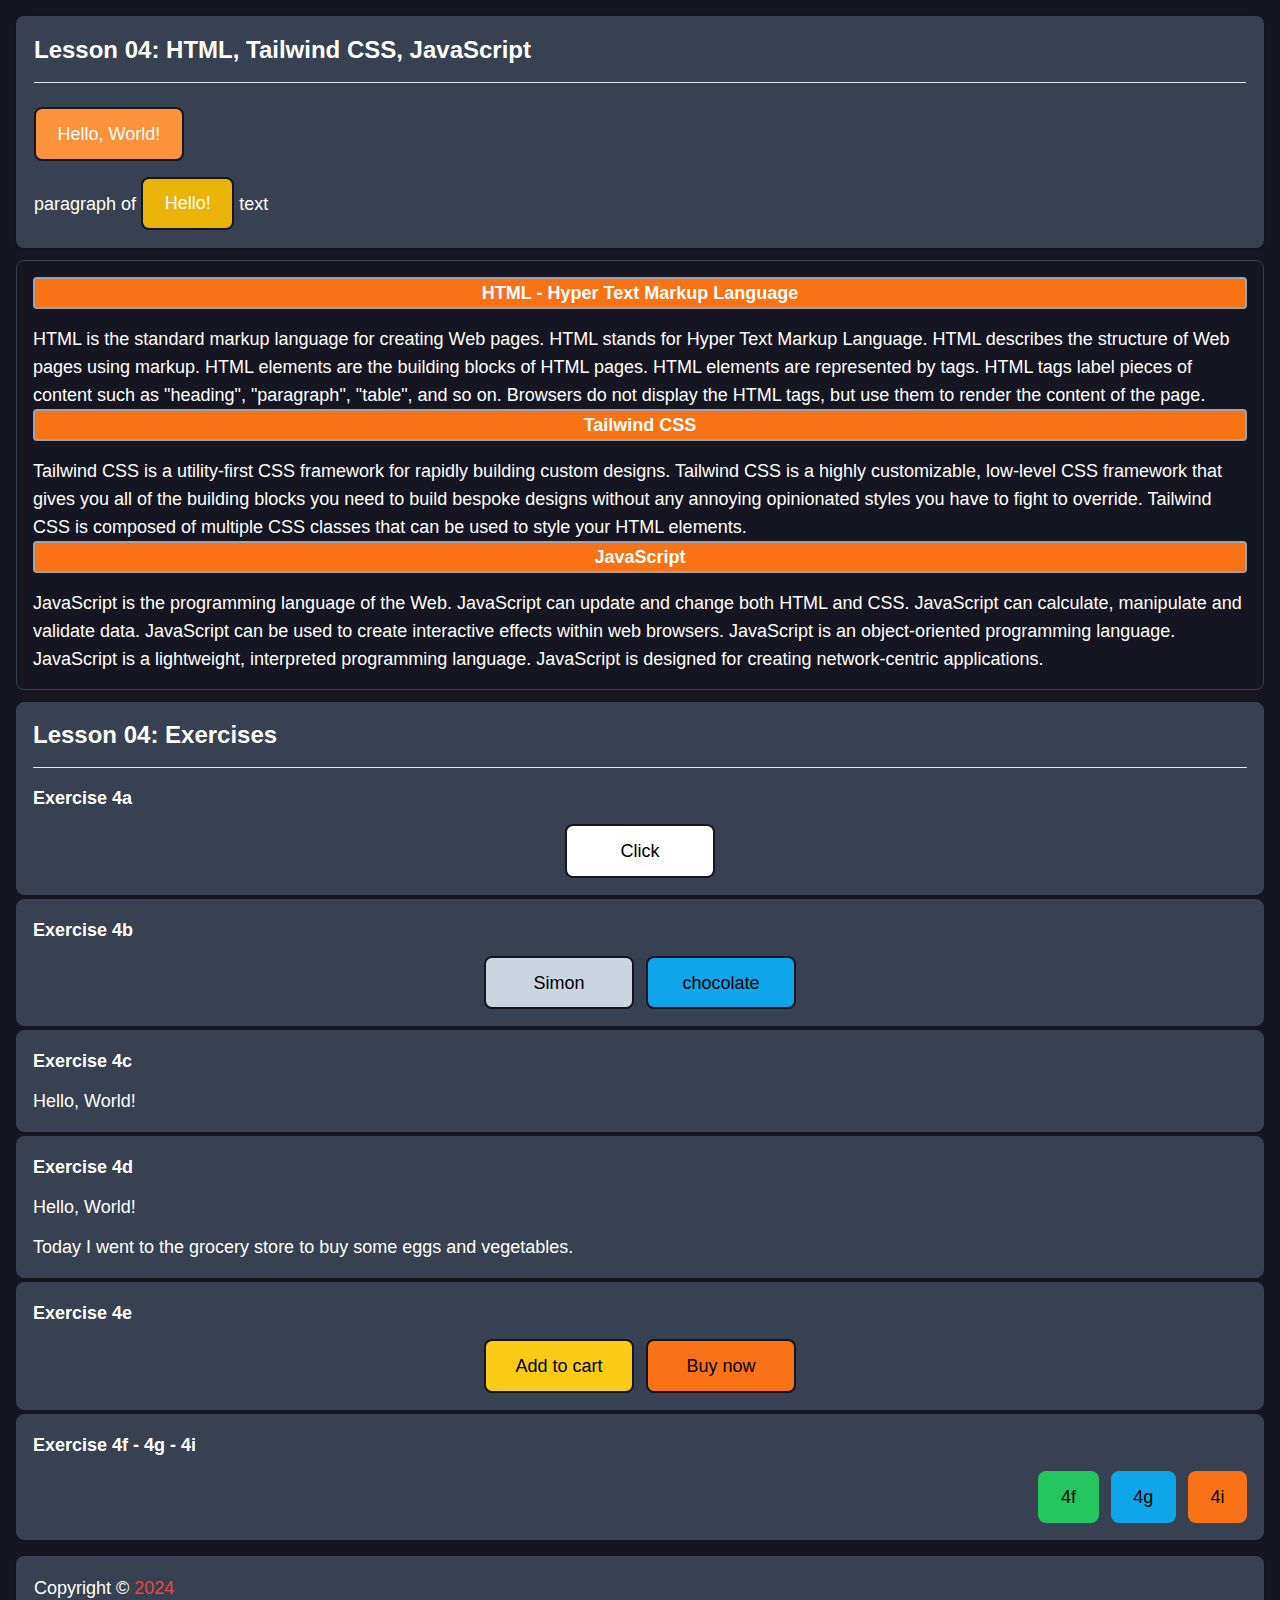
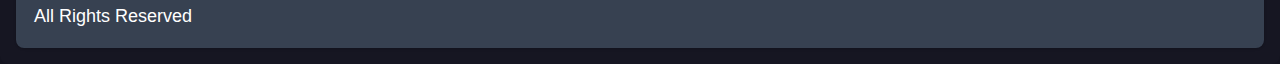
<file: index.html>
<!doctype html>
<html lang="en" class="scroll-smooth">

<head>
  <meta charset="UTF-8" />
  <link rel="icon" type="image/svg+xml" href="/vite.svg" />
  <meta name="viewport" content="width=device-width, initial-scale=1.0" />
  <title>HTML + CSS + JavaScript</title>
  <link rel="stylesheet" href="/src/style.css" />

</head>

<body
  class="bg-primary max-h-full justify-center items-center h-full sm:h-full md:h-full sm:p-4 md:p-4 p-4 m-auto rounded-lg shadow-lg text-white font-pregular text-lg sm:overflow-scroll md:overflow-scroll overflow-scroll">
  <div class="flex flex-col">
    <header>
      <div id="app"
        class="h-full max-h-full p-4 rounded-lg shadow border-2 border-gray-700 dark:border-gray-800 bg-gray-700 dark:bg-gray-800">
        <h2 class="text-2xl font-bold">
          Lesson 04: HTML, Tailwind CSS, JavaScript
        </h2>
        <hr class="my-4" />
        <div class="mt-6">
          <button class="darkorange-button bg-orange-400" title="Good job!" onclick="alert('Good job!')">
            Hello, World!
          </button>
          <p class="mt-4">
            paragraph of
            <button class="yellow-button bg-yellow-500">Hello!</button> text
          </p>
        </div>
      </div>
    </header>
    <main>
      <section>
        <div
          class="bg-primary dark:bg-gray-800 rounded-lg border border-gray-700 mt-3 p-4 flex flex-col items-center justify-center">
          <h2 class="font-bold border-2 border-gray-400 bg-orange-500 w-full rounded text-white mb-4 text-center">
            HTML - Hyper Text Markup Language
          </h2>
          <p>
            HTML is the standard markup language for creating Web pages. HTML
            stands for Hyper Text Markup Language. HTML describes the
            structure of Web pages using markup. HTML elements are the
            building blocks of HTML pages. HTML elements are represented by
            tags. HTML tags label pieces of content such as "heading",
            "paragraph", "table", and so on. Browsers do not display the HTML
            tags, but use them to render the content of the page.
          </p>
          <h2 class="font-bold border-2 border-gray-400 bg-orange-500 w-full rounded text-white mb-4 text-center">
            Tailwind CSS
          </h2>
          <p>
            Tailwind CSS is a utility-first CSS framework for rapidly building
            custom designs. Tailwind CSS is a highly customizable, low-level
            CSS framework that gives you all of the building blocks you need
            to build bespoke designs without any annoying opinionated styles
            you have to fight to override. Tailwind CSS is composed of
            multiple CSS classes that can be used to style your HTML elements.
          </p>
          <h2 class="font-bold border-2 border-gray-400 bg-orange-500 w-full rounded text-white mb-4 text-center">
            JavaScript
          </h2>
          <p>
            JavaScript is the programming language of the Web. JavaScript can
            update and change both HTML and CSS. JavaScript can calculate,
            manipulate and validate data. JavaScript can be used to create
            interactive effects within web browsers. JavaScript is an
            object-oriented programming language. JavaScript is a lightweight,
            interpreted programming language. JavaScript is designed for
            creating network-centric applications.
          </p>
        </div>
        <section class="mt-3">
          <div class="bg-gray-700 dark:bg-gray-800 rounded-lg border border-gray-700 p-4 flex flex-col">
            <h2 class="font-bold text-2xl font-pbold">
              Lesson 04: Exercises
            </h2>
            <hr class="my-4" />
            <h3 class="font-bold mb-3">Exercise 4a</h3>
            <div class="flex flex-row gap-3 justify-center items-center">
              <button class="click-button bg-white text-black">Click</button>
            </div>
          </div>
          <div class="bg-gray-700 dark:bg-gray-800 rounded-lg border border-gray-700 p-4 mt-1">
            <h3 class="font-bold mb-3">Exercise 4b</h3>
            <div class="flex flex-row gap-3 justify-center items-center">
              <button class="click-button bg-slate-300 text-black">
                Simon
              </button>
              <button class="click-button bg-sky-500 text-black">
                chocolate
              </button>
            </div>
          </div>
          <div class="bg-gray-700 dark:bg-gray-800 rounded-lg border border-gray-700 p-4 mt-1">
            <h3 class="font-bold mb-3">Exercise 4c</h3>
            <div class="flex flex-col gap-3">
              <p>Hello, World!</p>
            </div>
          </div>
          <div class="bg-gray-700 dark:bg-gray-800 rounded-lg border border-gray-700 p-4 mt-1">
            <h3 class="font-bold mb-3">Exercise 4d</h3>
            <div class="flex flex-col gap-3">
              <p>Hello, World!</p>
              <p>
                Today I went to the grocery store to buy some eggs and
                vegetables.
              </p>
            </div>
          </div>
          <div class="bg-gray-700 dark:bg-gray-800 rounded-lg border border-gray-700 p-4 mt-1">
            <h3 class="font-bold mb-3">Exercise 4e</h3>
            <div class="flex flex-row justify-center items-center gap-3">
              <button class="add-to-cart-button bg-yellow-400 text-black">
                Add to cart
              </button>
              <button class="buy-now-button bg-orange-500 text-black">
                Buy now
              </button>
            </div>
          </div>
          <div class="bg-gray-700 dark:bg-gray-800 rounded-lg border border-gray-700 p-4 mt-1">
            <h3 class="font-bold mb-3">Exercise 4f - 4g - 4i</h3>
            <div class="flex flex-row justify-end items-end gap-3">
              <button class="back-to-home-button bg-green-500 text-black"
                onclick="window.location.href = `${window.location.origin}/src/4f.html`">
                4f
              </button>
              <button class="back-to-home-button bg-sky-500 text-black"
                onclick="window.location.href = `${window.location.origin}/src/4g.html`">
                4g
              </button>
              <button class="back-to-home-button bg-orange-500 text-black"
                onclick="window.location.href = `${window.location.origin}/src/4i.html`">
                4i
              </button>
            </div>
          </div>
        </section>
      </section>
    </main>
    <footer>
      <div
        class="p-4 flex flex-col items-start justify-start mt-4 rounded-lg shadow border-2 border-gray-700 dark:border-gray-800 bg-gray-700 dark:bg-gray-800">
        <p class="font-bold hidden">Footer</p>
        <p class="text-right">
          Copyright &copy; <span class="text-red-500" id="year">2024</span>
        </p>
        <p class="text-right">All Rights Reserved</p>
      </div>
    </footer>
  </div>
  <script>
    // This is a comment
    // This code creates a pop-up alert
    // alert('Hello, World!');

    /*
    multi
    line
    comment
    */
    // This code logs a message to the console
    console.log(2 + 2);
    let sum = 2 + 2;
    console.log(sum);
    console.log('some' + 'text');
  </script>
</body>

</html>

<!-- type="module" src="/main.js" -->
</file>
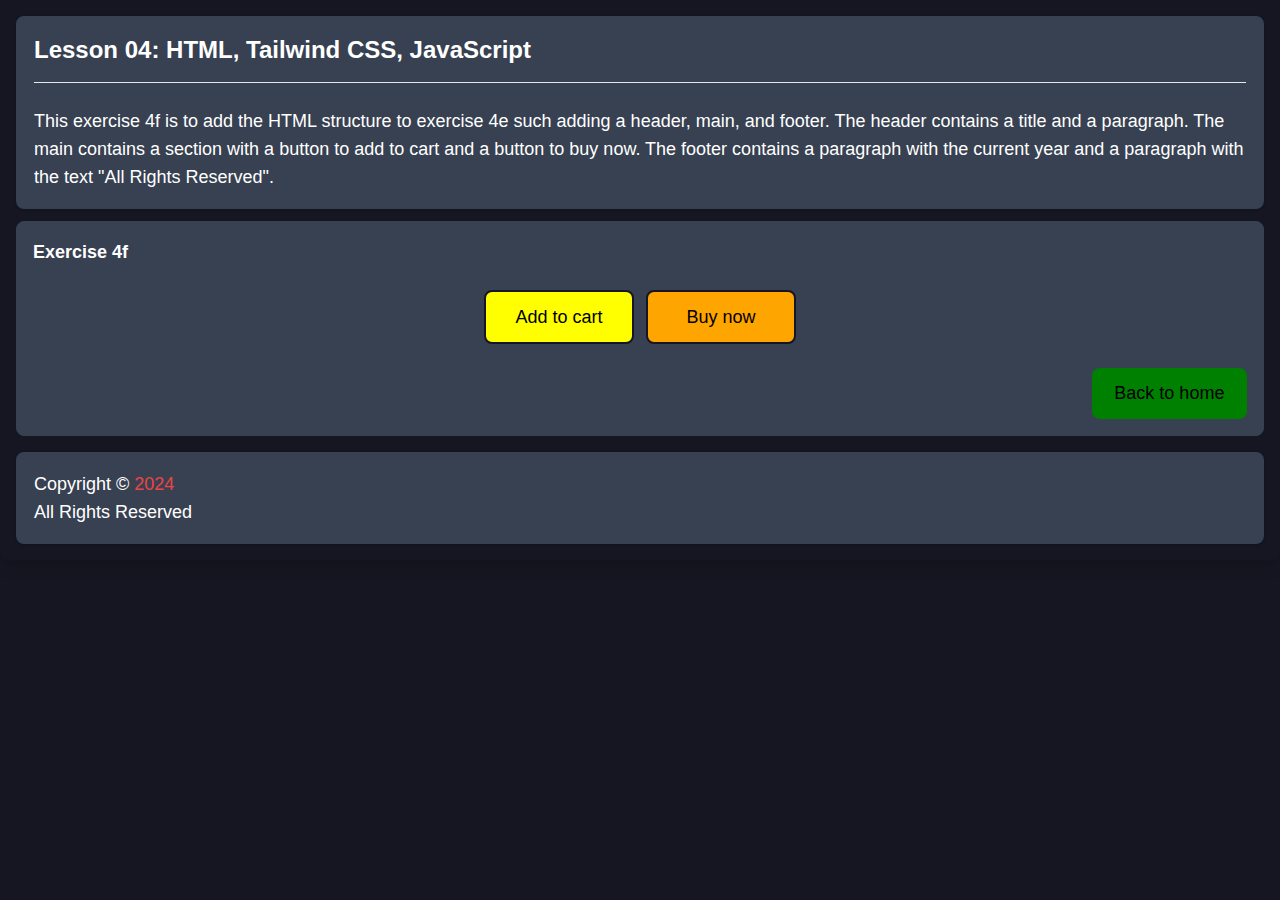
<file: src/4f.html>
<!doctype html>
<html lang="en" class="scroll-smooth">
  <head>
    <meta charset="UTF-8" />
    <meta name="viewport" content="width=device-width, initial-scale=1.0" />
    <title>Exercise 4f</title>
    <link rel="stylesheet" href="/src/style.css" />
    <style>
      .add-to-cart-button {
        background-color: yellow;
      }

      .buy-now-button {
        background-color: orange;
      }
      .back-to-home-button {
        background-color: green;
      }
    </style>
  </head>
  <body
    class="bg-primary max-h-full justify-center items-center h-full sm:h-full md:h-full sm:p-4 md:p-4 p-4 m-auto rounded-lg shadow-lg text-white font-pregular text-lg sm:overflow-scroll md:overflow-scroll overflow-scroll"
  >
    <div id="app" class="flex flex-col">
      <header>
        <div
          class="h-full max-h-full p-4 rounded-lg shadow border-2 border-gray-700 dark:border-gray-800 bg-gray-700 dark:bg-gray-800"
        >
          <h2 class="text-2xl font-bold">Lesson 04: HTML, Tailwind CSS, JavaScript</h2>
          <hr class="my-4" />
          <div class="mt-6">
            <p>
              This exercise 4f is to add the HTML structure to exercise 4e such
              adding a header, main, and footer. The header contains a title and
              a paragraph. The main contains a section with a button to add to
              cart and a button to buy now. The footer contains a paragraph with
              the current year and a paragraph with the text "All Rights
              Reserved".
            </p>
          </div>
        </div>
      </header>
      <main>
        <section>
          <div
            class="bg-gray-700 dark:bg-gray-800 rounded-lg border border-gray-700 mt-3 p-4"
          >
            <h2 class="font-bold">Exercise 4f</h2>
            <div class="mt-6 flex flex-row justify-center items-center gap-3">
              <button
                class="add-to-cart-button text-black"
                title="Add to cart"
                onclick="alert('Added to cart!')"
              >
                Add to cart
              </button>
              <button
                class="buy-now-button text-black"
                title="Buy now"
                onclick="alert('Buy now!')"
              >
                Buy now
              </button>
            </div>
            <div class="mt-6 flex flex-row justify-end items-end">
              <button
                class="back-to-home-button text-black"
                title="Back to home"
                onclick="window.location.href = `${window.location.origin}/index.html`"
              >
                Back to home
              </button>
          </div>
        </section>
      </main>
      <footer>
        <div
          class="p-4 flex flex-col items-start justify-start mt-4 rounded-lg shadow border-2 border-gray-700 dark:border-gray-800 bg-gray-700 dark:bg-gray-800"
        >
          <p class="font-bold hidden">Footer</p>
          <p class="text-right">
            Copyright &copy; <span class="text-red-500" id="year">2024</span>
          </p>
          <p class="text-right">All Rights Reserved</p>
        </div>
      </footer>
    </div>
  </body>
</html>
</file>
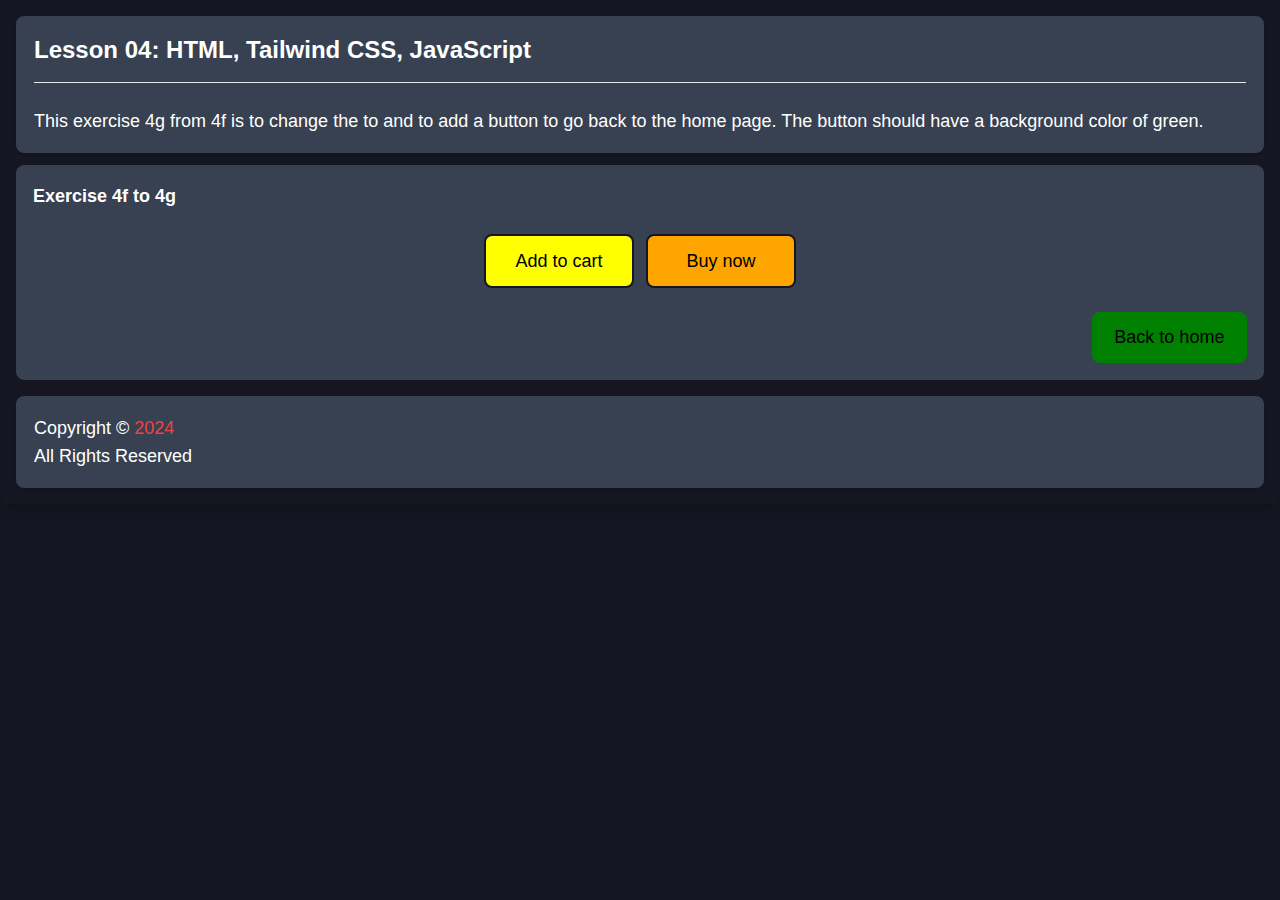
<file: src/4g.html>
<!doctype html>
<html lang="en" class="scroll-smooth">
  <head>
    <meta charset="UTF-8" />
    <meta name="viewport" content="width=device-width, initial-scale=1.0" />
    <title>Exercise 4G | Buttons</title>
    <link rel="stylesheet" href="/src/style.css" />
    <style>
      .add-to-cart-button {
        background-color: yellow;
      }

      .buy-now-button {
        background-color: orange;
      }
      .back-to-home-button {
        background-color: green;
      }
    </style>
  </head>
  <body
    class="bg-primary max-h-full justify-center items-center h-full sm:h-full md:h-full sm:p-4 md:p-4 p-4 m-auto rounded-lg shadow-lg text-white font-pregular text-lg sm:overflow-scroll md:overflow-scroll overflow-scroll"
  >
    <div id="app" class="flex flex-col">
      <header>
        <div
          class="h-full max-h-full p-4 rounded-lg shadow border-2 border-gray-700 dark:border-gray-800 bg-gray-700 dark:bg-gray-800"
        >
          <h2 class="text-2xl font-bold">Lesson 04: HTML, Tailwind CSS, JavaScript</h2>
          <hr class="my-4" />
          <div class="mt-6">
            <p>
              This exercise 4g from 4f is to change the <title>Exercise 4f</title> to <title>Exercise 4g | Buttons</title> and to add a button to go back to the home page. The button should have a background color of green.
            </p>
          </div>
        </div>
      </header>
      <main>
        <section>
          <div
            class="bg-gray-700 dark:bg-gray-800 rounded-lg border border-gray-700 mt-3 p-4"
          >
            <h2 class="font-bold">Exercise 4f to 4g</h2>
            <div class="mt-6 flex flex-row justify-center items-center gap-3">
              <button
                class="add-to-cart-button text-black"
                title="Add to cart"
                onclick="alert('Added to cart!')"
              >
                Add to cart
              </button>
              <button
                class="buy-now-button text-black"
                title="Buy now"
                onclick="alert('Buy now!')"
              >
                Buy now
              </button>
            </div>
            <div class="mt-6 flex flex-row justify-end items-end">
              <button
                class="back-to-home-button text-black"
                title="Back to home"
                onclick="window.location.href = `${window.location.origin}/index.html`"
              >
                Back to home
              </button>
          </div>
        </section>
      </main>
      <footer>
        <div
          class="p-4 flex flex-col items-start justify-start mt-4 rounded-lg shadow border-2 border-gray-700 dark:border-gray-800 bg-gray-700 dark:bg-gray-800"
        >
          <p class="font-bold hidden">Footer</p>
          <p class="text-right">
            Copyright &copy; <span class="text-red-500" id="year">2024</span>
          </p>
          <p class="text-right">All Rights Reserved</p>
        </div>
      </footer>
    </div>
    <script>
      // This is a comment
      // This code creates a pop-up alert
      // alert('Hello, World!');

      /*
      multi
      line
      comment
      */
      console.log('Welcome!');
    </script>
  </body>
</html>
</file>
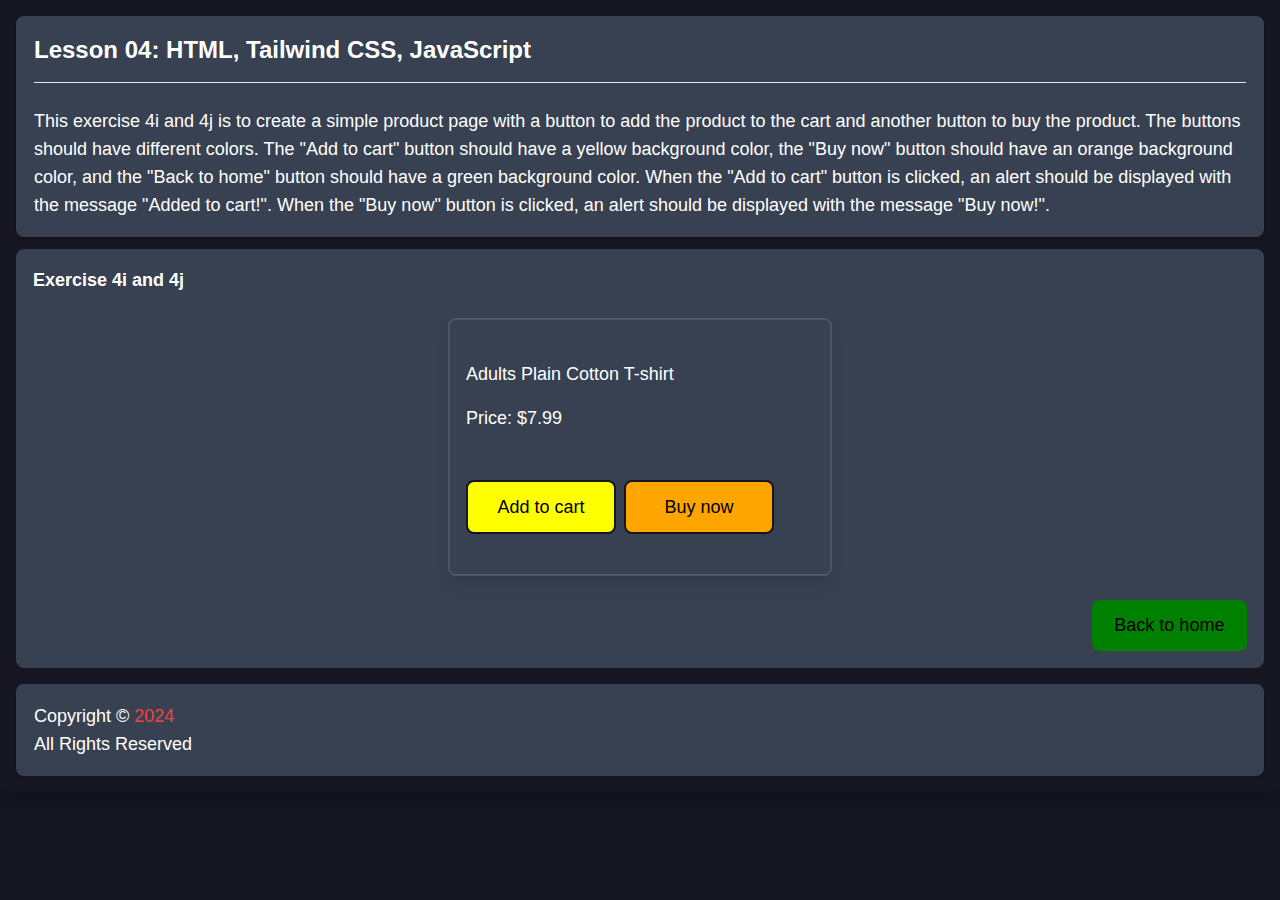
<file: src/4i.html>
<!doctype html>
<html lang="en" class="scroll-smooth">

<head>
  <meta charset="UTF-8" />
  <meta name="viewport" content="width=device-width, initial-scale=1.0" />
  <title>Exercise 4f</title>
  <link rel="stylesheet" href="/src/style.css" />
  <style>
    .add-to-cart-button {
      background-color: yellow;
    }

    .buy-now-button {
      background-color: orange;
    }

    .back-to-home-button {
      background-color: green;
    }
  </style>
</head>

<body
  class="bg-primary max-h-full justify-center items-center h-full sm:h-full md:h-full sm:p-4 md:p-4 p-4 m-auto rounded-lg shadow-lg text-white font-pregular text-lg sm:overflow-scroll md:overflow-scroll overflow-scroll">
  <div id="app" class="flex flex-col">
    <header>
      <div
        class="h-full max-h-full p-4 rounded-lg shadow border-2 border-gray-700 dark:border-gray-800 bg-gray-700 dark:bg-gray-800">
        <h2 class="text-2xl font-bold">
          Lesson 04: HTML, Tailwind CSS, JavaScript
        </h2>
        <hr class="my-4" />
        <div class="mt-6">
          <p>
            This exercise 4i and 4j is to create a simple product page with a
            button to add the product to the cart and another button to buy
            the product. The buttons should have different colors. The "Add to
            cart" button should have a yellow background color, the "Buy now"
            button should have an orange background color, and the "Back to
            home" button should have a green background color. When the "Add
            to cart" button is clicked, an alert should be displayed with the
            message "Added to cart!". When the "Buy now" button is clicked, an
            alert should be displayed with the message "Buy now!".
          </p>
        </div>
      </div>
    </header>
    <main>
      <section>
        <div class="bg-gray-700 dark:bg-gray-800 rounded-lg border border-gray-700 mt-3 p-4">
          <h2 class="font-bold">Exercise 4i and 4j</h2>
          <div class="flex justify-center items-center">
            <div class="mt-6 border-2 border-gray-600 w-96 rounded-lg shadow-lg flex content-center">
              <div class="p-4 mt-6 mb-6">
                <div class="mb-6">
                  <p>Adults Plain Cotton T-shirt</p>
                  <p class="mt-4">Price: $7.99</p>
                </div>
                <div class="mt-12 mb-12">
                  <!-- I added some extra spaces to make the code easier to read. -->
                </div>
                <div class="flex flex-row gap-2 mt-6">
                  <button class="add-to-cart-button text-black" title="Add to cart" onclick="alert('Added')">
                    Add to cart
                  </button>
                  <button class="buy-now-button text-black" title="Buy now" onclick="
                    alert('Loading...');
                    alert('Purchased');
                  ">Buy now
                  </button>
                </div>
              </div>
            </div>
          </div>
          <div class="mt-6 flex justify-end items-end">
            <button class="back-to-home-button text-black" title="Back to home"
              onclick="window.location.href = `${window.location.origin}/index.html`">
              Back to home
            </button>
          </div>
        </div>
      </section>
    </main>
    <footer>
      <div
        class="p-4 flex flex-col items-start justify-start mt-4 rounded-lg shadow border-2 border-gray-700 dark:border-gray-800 bg-gray-700 dark:bg-gray-800">
        <p class="font-bold hidden">Footer</p>
        <p class="text-right">
          Copyright &copy; <span class="text-red-500" id="year">2024</span>
        </p>
        <p class="text-right">All Rights Reserved</p>
      </div>
    </footer>
  </div>
</body>

</html>
</file>
<file: src/style.css>
/*
! tailwindcss v3.4.6 | MIT License | https://tailwindcss.com
*/

/*
1. Prevent padding and border from affecting element width. (https://github.com/mozdevs/cssremedy/issues/4)
2. Allow adding a border to an element by just adding a border-width. (https://github.com/tailwindcss/tailwindcss/pull/116)
*/

*,
::before,
::after {
  box-sizing: border-box;
  /* 1 */
  border-width: 0;
  /* 2 */
  border-style: solid;
  /* 2 */
  border-color: #e5e7eb;
  /* 2 */
}

::before,
::after {
  --tw-content: '';
}

/*
1. Use a consistent sensible line-height in all browsers.
2. Prevent adjustments of font size after orientation changes in iOS.
3. Use a more readable tab size.
4. Use the user's configured `sans` font-family by default.
5. Use the user's configured `sans` font-feature-settings by default.
6. Use the user's configured `sans` font-variation-settings by default.
7. Disable tap highlights on iOS
*/

html,
:host {
  line-height: 1.5;
  /* 1 */
  -webkit-text-size-adjust: 100%;
  /* 2 */
  -moz-tab-size: 4;
  /* 3 */
  -o-tab-size: 4;
     tab-size: 4;
  /* 3 */
  font-family: Poppins, sans-serif;
  /* 4 */
  font-feature-settings: normal;
  /* 5 */
  font-variation-settings: normal;
  /* 6 */
  -webkit-tap-highlight-color: transparent;
  /* 7 */
}

/*
1. Remove the margin in all browsers.
2. Inherit line-height from `html` so users can set them as a class directly on the `html` element.
*/

body {
  margin: 0;
  /* 1 */
  line-height: inherit;
  /* 2 */
}

/*
1. Add the correct height in Firefox.
2. Correct the inheritance of border color in Firefox. (https://bugzilla.mozilla.org/show_bug.cgi?id=190655)
3. Ensure horizontal rules are visible by default.
*/

hr {
  height: 0;
  /* 1 */
  color: inherit;
  /* 2 */
  border-top-width: 1px;
  /* 3 */
}

/*
Add the correct text decoration in Chrome, Edge, and Safari.
*/

abbr:where([title]) {
  -webkit-text-decoration: underline dotted;
          text-decoration: underline dotted;
}

/*
Remove the default font size and weight for headings.
*/

h1,
h2,
h3,
h4,
h5,
h6 {
  font-size: inherit;
  font-weight: inherit;
}

/*
Reset links to optimize for opt-in styling instead of opt-out.
*/

a {
  color: inherit;
  text-decoration: inherit;
}

/*
Add the correct font weight in Edge and Safari.
*/

b,
strong {
  font-weight: bolder;
}

/*
1. Use the user's configured `mono` font-family by default.
2. Use the user's configured `mono` font-feature-settings by default.
3. Use the user's configured `mono` font-variation-settings by default.
4. Correct the odd `em` font sizing in all browsers.
*/

code,
kbd,
samp,
pre {
  font-family: ui-monospace, SFMono-Regular, Menlo, Monaco, Consolas, "Liberation Mono", "Courier New", monospace;
  /* 1 */
  font-feature-settings: normal;
  /* 2 */
  font-variation-settings: normal;
  /* 3 */
  font-size: 1em;
  /* 4 */
}

/*
Add the correct font size in all browsers.
*/

small {
  font-size: 80%;
}

/*
Prevent `sub` and `sup` elements from affecting the line height in all browsers.
*/

sub,
sup {
  font-size: 75%;
  line-height: 0;
  position: relative;
  vertical-align: baseline;
}

sub {
  bottom: -0.25em;
}

sup {
  top: -0.5em;
}

/*
1. Remove text indentation from table contents in Chrome and Safari. (https://bugs.chromium.org/p/chromium/issues/detail?id=999088, https://bugs.webkit.org/show_bug.cgi?id=201297)
2. Correct table border color inheritance in all Chrome and Safari. (https://bugs.chromium.org/p/chromium/issues/detail?id=935729, https://bugs.webkit.org/show_bug.cgi?id=195016)
3. Remove gaps between table borders by default.
*/

table {
  text-indent: 0;
  /* 1 */
  border-color: inherit;
  /* 2 */
  border-collapse: collapse;
  /* 3 */
}

/*
1. Change the font styles in all browsers.
2. Remove the margin in Firefox and Safari.
3. Remove default padding in all browsers.
*/

button,
input,
optgroup,
select,
textarea {
  font-family: inherit;
  /* 1 */
  font-feature-settings: inherit;
  /* 1 */
  font-variation-settings: inherit;
  /* 1 */
  font-size: 100%;
  /* 1 */
  font-weight: inherit;
  /* 1 */
  line-height: inherit;
  /* 1 */
  letter-spacing: inherit;
  /* 1 */
  color: inherit;
  /* 1 */
  margin: 0;
  /* 2 */
  padding: 0;
  /* 3 */
}

/*
Remove the inheritance of text transform in Edge and Firefox.
*/

button,
select {
  text-transform: none;
}

/*
1. Correct the inability to style clickable types in iOS and Safari.
2. Remove default button styles.
*/

button,
input:where([type='button']),
input:where([type='reset']),
input:where([type='submit']) {
  -webkit-appearance: button;
  /* 1 */
  background-color: transparent;
  /* 2 */
  background-image: none;
  /* 2 */
}

/*
Use the modern Firefox focus style for all focusable elements.
*/

:-moz-focusring {
  outline: auto;
}

/*
Remove the additional `:invalid` styles in Firefox. (https://github.com/mozilla/gecko-dev/blob/2f9eacd9d3d995c937b4251a5557d95d494c9be1/layout/style/res/forms.css#L728-L737)
*/

:-moz-ui-invalid {
  box-shadow: none;
}

/*
Add the correct vertical alignment in Chrome and Firefox.
*/

progress {
  vertical-align: baseline;
}

/*
Correct the cursor style of increment and decrement buttons in Safari.
*/

::-webkit-inner-spin-button,
::-webkit-outer-spin-button {
  height: auto;
}

/*
1. Correct the odd appearance in Chrome and Safari.
2. Correct the outline style in Safari.
*/

[type='search'] {
  -webkit-appearance: textfield;
  /* 1 */
  outline-offset: -2px;
  /* 2 */
}

/*
Remove the inner padding in Chrome and Safari on macOS.
*/

::-webkit-search-decoration {
  -webkit-appearance: none;
}

/*
1. Correct the inability to style clickable types in iOS and Safari.
2. Change font properties to `inherit` in Safari.
*/

::-webkit-file-upload-button {
  -webkit-appearance: button;
  /* 1 */
  font: inherit;
  /* 2 */
}

/*
Add the correct display in Chrome and Safari.
*/

summary {
  display: list-item;
}

/*
Removes the default spacing and border for appropriate elements.
*/

blockquote,
dl,
dd,
h1,
h2,
h3,
h4,
h5,
h6,
hr,
figure,
p,
pre {
  margin: 0;
}

fieldset {
  margin: 0;
  padding: 0;
}

legend {
  padding: 0;
}

ol,
ul,
menu {
  list-style: none;
  margin: 0;
  padding: 0;
}

/*
Reset default styling for dialogs.
*/

dialog {
  padding: 0;
}

/*
Prevent resizing textareas horizontally by default.
*/

textarea {
  resize: vertical;
}

/*
1. Reset the default placeholder opacity in Firefox. (https://github.com/tailwindlabs/tailwindcss/issues/3300)
2. Set the default placeholder color to the user's configured gray 400 color.
*/

input::-moz-placeholder, textarea::-moz-placeholder {
  opacity: 1;
  /* 1 */
  color: #9ca3af;
  /* 2 */
}

input::placeholder,
textarea::placeholder {
  opacity: 1;
  /* 1 */
  color: #9ca3af;
  /* 2 */
}

/*
Set the default cursor for buttons.
*/

button,
[role="button"] {
  cursor: pointer;
}

/*
Make sure disabled buttons don't get the pointer cursor.
*/

:disabled {
  cursor: default;
}

/*
1. Make replaced elements `display: block` by default. (https://github.com/mozdevs/cssremedy/issues/14)
2. Add `vertical-align: middle` to align replaced elements more sensibly by default. (https://github.com/jensimmons/cssremedy/issues/14#issuecomment-634934210)
   This can trigger a poorly considered lint error in some tools but is included by design.
*/

img,
svg,
video,
canvas,
audio,
iframe,
embed,
object {
  display: block;
  /* 1 */
  vertical-align: middle;
  /* 2 */
}

/*
Constrain images and videos to the parent width and preserve their intrinsic aspect ratio. (https://github.com/mozdevs/cssremedy/issues/14)
*/

img,
video {
  max-width: 100%;
  height: auto;
}

/* Make elements with the HTML hidden attribute stay hidden by default */

[hidden] {
  display: none;
}

*, ::before, ::after {
  --tw-border-spacing-x: 0;
  --tw-border-spacing-y: 0;
  --tw-translate-x: 0;
  --tw-translate-y: 0;
  --tw-rotate: 0;
  --tw-skew-x: 0;
  --tw-skew-y: 0;
  --tw-scale-x: 1;
  --tw-scale-y: 1;
  --tw-pan-x:  ;
  --tw-pan-y:  ;
  --tw-pinch-zoom:  ;
  --tw-scroll-snap-strictness: proximity;
  --tw-gradient-from-position:  ;
  --tw-gradient-via-position:  ;
  --tw-gradient-to-position:  ;
  --tw-ordinal:  ;
  --tw-slashed-zero:  ;
  --tw-numeric-figure:  ;
  --tw-numeric-spacing:  ;
  --tw-numeric-fraction:  ;
  --tw-ring-inset:  ;
  --tw-ring-offset-width: 0px;
  --tw-ring-offset-color: #fff;
  --tw-ring-color: rgb(59 130 246 / 0.5);
  --tw-ring-offset-shadow: 0 0 #0000;
  --tw-ring-shadow: 0 0 #0000;
  --tw-shadow: 0 0 #0000;
  --tw-shadow-colored: 0 0 #0000;
  --tw-blur:  ;
  --tw-brightness:  ;
  --tw-contrast:  ;
  --tw-grayscale:  ;
  --tw-hue-rotate:  ;
  --tw-invert:  ;
  --tw-saturate:  ;
  --tw-sepia:  ;
  --tw-drop-shadow:  ;
  --tw-backdrop-blur:  ;
  --tw-backdrop-brightness:  ;
  --tw-backdrop-contrast:  ;
  --tw-backdrop-grayscale:  ;
  --tw-backdrop-hue-rotate:  ;
  --tw-backdrop-invert:  ;
  --tw-backdrop-opacity:  ;
  --tw-backdrop-saturate:  ;
  --tw-backdrop-sepia:  ;
  --tw-contain-size:  ;
  --tw-contain-layout:  ;
  --tw-contain-paint:  ;
  --tw-contain-style:  ;
}

::backdrop {
  --tw-border-spacing-x: 0;
  --tw-border-spacing-y: 0;
  --tw-translate-x: 0;
  --tw-translate-y: 0;
  --tw-rotate: 0;
  --tw-skew-x: 0;
  --tw-skew-y: 0;
  --tw-scale-x: 1;
  --tw-scale-y: 1;
  --tw-pan-x:  ;
  --tw-pan-y:  ;
  --tw-pinch-zoom:  ;
  --tw-scroll-snap-strictness: proximity;
  --tw-gradient-from-position:  ;
  --tw-gradient-via-position:  ;
  --tw-gradient-to-position:  ;
  --tw-ordinal:  ;
  --tw-slashed-zero:  ;
  --tw-numeric-figure:  ;
  --tw-numeric-spacing:  ;
  --tw-numeric-fraction:  ;
  --tw-ring-inset:  ;
  --tw-ring-offset-width: 0px;
  --tw-ring-offset-color: #fff;
  --tw-ring-color: rgb(59 130 246 / 0.5);
  --tw-ring-offset-shadow: 0 0 #0000;
  --tw-ring-shadow: 0 0 #0000;
  --tw-shadow: 0 0 #0000;
  --tw-shadow-colored: 0 0 #0000;
  --tw-blur:  ;
  --tw-brightness:  ;
  --tw-contrast:  ;
  --tw-grayscale:  ;
  --tw-hue-rotate:  ;
  --tw-invert:  ;
  --tw-saturate:  ;
  --tw-sepia:  ;
  --tw-drop-shadow:  ;
  --tw-backdrop-blur:  ;
  --tw-backdrop-brightness:  ;
  --tw-backdrop-contrast:  ;
  --tw-backdrop-grayscale:  ;
  --tw-backdrop-hue-rotate:  ;
  --tw-backdrop-invert:  ;
  --tw-backdrop-opacity:  ;
  --tw-backdrop-saturate:  ;
  --tw-backdrop-sepia:  ;
  --tw-contain-size:  ;
  --tw-contain-layout:  ;
  --tw-contain-paint:  ;
  --tw-contain-style:  ;
}

.m-auto {
  margin: auto;
}

.my-4 {
  margin-top: 1rem;
  margin-bottom: 1rem;
}

.mb-12 {
  margin-bottom: 3rem;
}

.mb-3 {
  margin-bottom: 0.75rem;
}

.mb-4 {
  margin-bottom: 1rem;
}

.mb-6 {
  margin-bottom: 1.5rem;
}

.mt-1 {
  margin-top: 0.25rem;
}

.mt-12 {
  margin-top: 3rem;
}

.mt-3 {
  margin-top: 0.75rem;
}

.mt-4 {
  margin-top: 1rem;
}

.mt-6 {
  margin-top: 1.5rem;
}

.flex {
  display: flex;
}

.table {
  display: table;
}

.hidden {
  display: none;
}

.h-full {
  height: 100%;
}

.max-h-full {
  max-height: 100%;
}

.w-96 {
  width: 24rem;
}

.w-full {
  width: 100%;
}

.flex-row {
  flex-direction: row;
}

.flex-col {
  flex-direction: column;
}

.content-center {
  align-content: center;
}

.items-start {
  align-items: flex-start;
}

.items-end {
  align-items: flex-end;
}

.items-center {
  align-items: center;
}

.justify-start {
  justify-content: flex-start;
}

.justify-end {
  justify-content: flex-end;
}

.justify-center {
  justify-content: center;
}

.gap-2 {
  gap: 0.5rem;
}

.gap-3 {
  gap: 0.75rem;
}

.overflow-scroll {
  overflow: scroll;
}

.scroll-smooth {
  scroll-behavior: smooth;
}

.rounded {
  border-radius: 0.25rem;
}

.rounded-lg {
  border-radius: 0.5rem;
}

.border {
  border-width: 1px;
}

.border-2 {
  border-width: 2px;
}

.border-gray-400 {
  --tw-border-opacity: 1;
  border-color: rgb(156 163 175 / var(--tw-border-opacity));
}

.border-gray-600 {
  --tw-border-opacity: 1;
  border-color: rgb(75 85 99 / var(--tw-border-opacity));
}

.border-gray-700 {
  --tw-border-opacity: 1;
  border-color: rgb(55 65 81 / var(--tw-border-opacity));
}

.bg-gray-700 {
  --tw-bg-opacity: 1;
  background-color: rgb(55 65 81 / var(--tw-bg-opacity));
}

.bg-green-500 {
  --tw-bg-opacity: 1;
  background-color: rgb(34 197 94 / var(--tw-bg-opacity));
}

.bg-orange-400 {
  --tw-bg-opacity: 1;
  background-color: rgb(251 146 60 / var(--tw-bg-opacity));
}

.bg-orange-500 {
  --tw-bg-opacity: 1;
  background-color: rgb(249 115 22 / var(--tw-bg-opacity));
}

.bg-primary {
  --tw-bg-opacity: 1;
  background-color: rgb(22 22 34 / var(--tw-bg-opacity));
}

.bg-sky-500 {
  --tw-bg-opacity: 1;
  background-color: rgb(14 165 233 / var(--tw-bg-opacity));
}

.bg-slate-300 {
  --tw-bg-opacity: 1;
  background-color: rgb(203 213 225 / var(--tw-bg-opacity));
}

.bg-white {
  --tw-bg-opacity: 1;
  background-color: rgb(255 255 255 / var(--tw-bg-opacity));
}

.bg-yellow-400 {
  --tw-bg-opacity: 1;
  background-color: rgb(250 204 21 / var(--tw-bg-opacity));
}

.bg-yellow-500 {
  --tw-bg-opacity: 1;
  background-color: rgb(234 179 8 / var(--tw-bg-opacity));
}

.p-4 {
  padding: 1rem;
}

.text-center {
  text-align: center;
}

.text-right {
  text-align: right;
}

.font-pbold {
  font-family: Poppins-Bold, sans-serif;
}

.font-pregular {
  font-family: Poppins-Regular, sans-serif;
}

.text-2xl {
  font-size: 1.5rem;
  line-height: 2rem;
}

.text-lg {
  font-size: 1.125rem;
  line-height: 1.75rem;
}

.font-bold {
  font-weight: 700;
}

.text-black {
  --tw-text-opacity: 1;
  color: rgb(0 0 0 / var(--tw-text-opacity));
}

.text-red-500 {
  --tw-text-opacity: 1;
  color: rgb(239 68 68 / var(--tw-text-opacity));
}

.text-white {
  --tw-text-opacity: 1;
  color: rgb(255 255 255 / var(--tw-text-opacity));
}

.shadow {
  --tw-shadow: 0 1px 3px 0 rgb(0 0 0 / 0.1), 0 1px 2px -1px rgb(0 0 0 / 0.1);
  --tw-shadow-colored: 0 1px 3px 0 var(--tw-shadow-color), 0 1px 2px -1px var(--tw-shadow-color);
  box-shadow: var(--tw-ring-offset-shadow, 0 0 #0000), var(--tw-ring-shadow, 0 0 #0000), var(--tw-shadow);
}

.shadow-lg {
  --tw-shadow: 0 10px 15px -3px rgb(0 0 0 / 0.1), 0 4px 6px -4px rgb(0 0 0 / 0.1);
  --tw-shadow-colored: 0 10px 15px -3px var(--tw-shadow-color), 0 4px 6px -4px var(--tw-shadow-color);
  box-shadow: var(--tw-ring-offset-shadow, 0 0 #0000), var(--tw-ring-shadow, 0 0 #0000), var(--tw-shadow);
}

/* :root {
  font-family: Inter, system-ui, Avenir, Helvetica, Arial, sans-serif;
  line-height: 1.5;
  font-weight: 400;

  color-scheme: light dark;
  color: rgba(255, 255, 255, 0.87);
  background-color: #161622;

  font-synthesis: none;
  text-rendering: optimizeLegibility;
  -webkit-font-smoothing: antialiased;
  -moz-osx-font-smoothing: grayscale;
} */

a {
  font-weight: 500;
  color: #646cff;
  text-decoration: inherit;
}

a:hover {
  color: #535bf2;
}

h1 {
  font-size: 3.2em;
  line-height: 1.1;
}

/* #app {
  max-width: 1280px;
  margin: 0 auto;
  padding: 2rem;
} */

.logo {
  height: 6em;
  padding: 1.5em;
  will-change: filter;
  transition: filter 300ms;
}

.logo:hover {
  filter: drop-shadow(0 0 2em #646cffaa);
}

.logo.vanilla:hover {
  filter: drop-shadow(0 0 2em #f7df1eaa);
}

.card {
  padding: 2em;
}

.read-the-docs {
  color: #888;
}

button {
  border-radius: 8px;
  border: 1px solid transparent;
  padding: 0.6em 1.2em;
  font-size: 1em;
  font-weight: 500;
  font-family: inherit;
  cursor: pointer;
  transition: border-color 0.25s;
}

button:hover {
  border-color: #646cff;
}

button:focus,
button:focus-visible {
  outline: 4px auto -webkit-focus-ring-color;
}

.darkorange-button {
  border-radius: 8px;
  border: 2px solid #161622;
}

.red-button {
  border-radius: 8px;
  border: 2px solid #161622;
}

.yellow-button {
  border-radius: 8px;
  border: 2px solid #161622;
}

.click-button {
  border-radius: 8px;
  border: 2px solid #161622;
  width: 150px;
  max-width: 100%;
}

.add-to-cart-button {
  border-radius: 8px;
  border: 2px solid #161622;
  width: 150px;
  max-width: 100%;
}

.buy-now-button {
  border-radius: 8px;
  border: 2px solid #161622;
  width: 150px;
  max-width: 100%;
}

@media (prefers-color-scheme: light) {
  :root {
    color: whitesmoke;
    background-color: #161622;
  }

  a:hover {
    color: #747bff;
  }

  button {
    background-color: #f9f9f9;
  }
}

@media (min-width: 640px) {
  .sm\:h-full {
    height: 100%;
  }

  .sm\:overflow-scroll {
    overflow: scroll;
  }

  .sm\:p-4 {
    padding: 1rem;
  }
}

@media (min-width: 768px) {
  .md\:h-full {
    height: 100%;
  }

  .md\:overflow-scroll {
    overflow: scroll;
  }

  .md\:p-4 {
    padding: 1rem;
  }
}

@media (prefers-color-scheme: dark) {
  .dark\:border-gray-800 {
    --tw-border-opacity: 1;
    border-color: rgb(31 41 55 / var(--tw-border-opacity));
  }

  .dark\:bg-gray-800 {
    --tw-bg-opacity: 1;
    background-color: rgb(31 41 55 / var(--tw-bg-opacity));
  }
}
</file>
